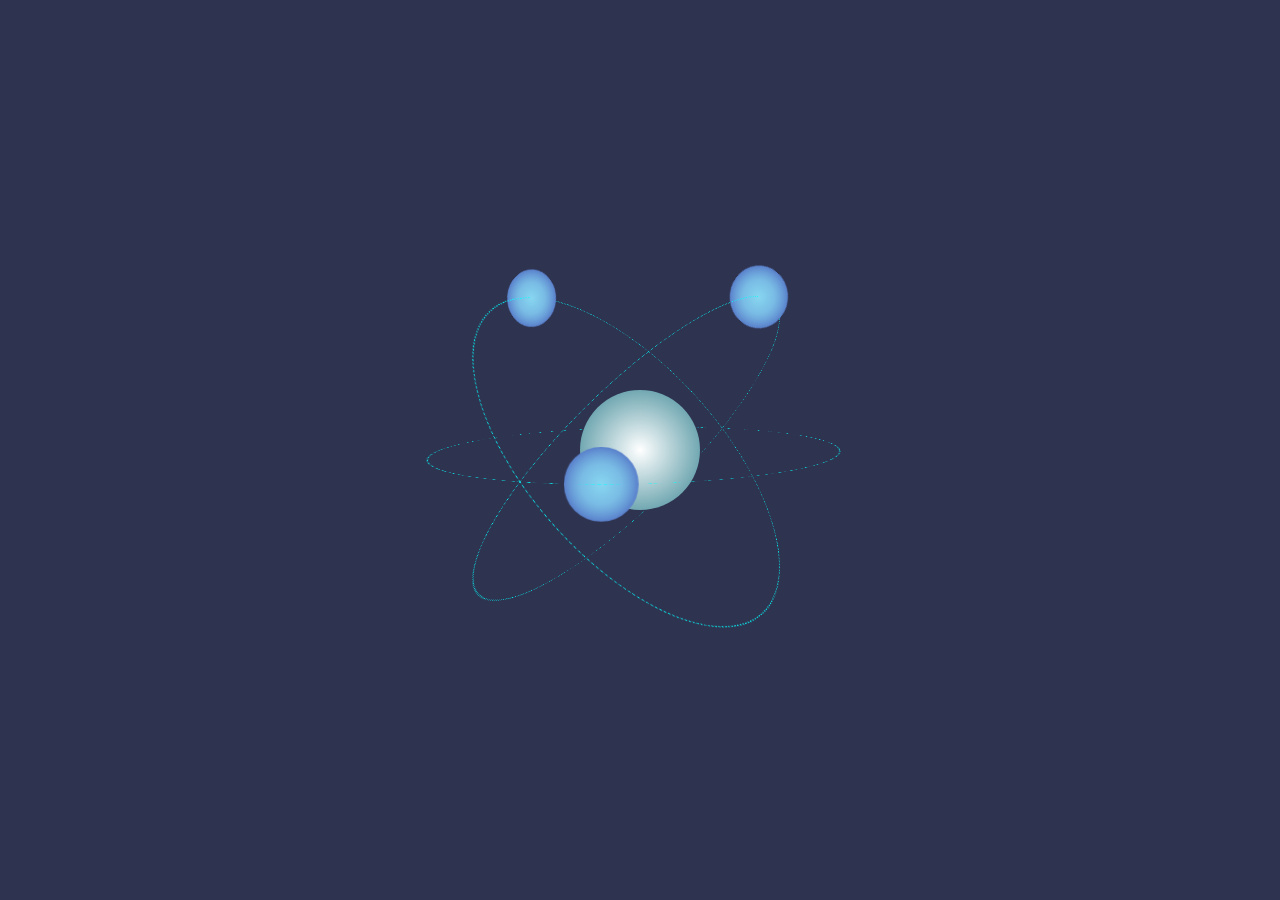
<file: Atom-main/index.html>
<!DOCTYPE html>
<html lang="en">
  <head>
    <meta charset="UTF-8" />
    <meta http-equiv="X-UA-Compatible" content="IE=edge" />
    <meta name="viewport" content="width=device-width, initial-scale=1.0" />
    <title>Atom</title>
    <link rel="stylesheet" href="style.css" />
  </head>
  <body>
    <div class="wrapper">
      <div class="circle circle-1">
        <div class="ball ball-1"></div>
      </div>
      <div class="circle circle-2">
        <div class="ball ball-2"></div>
      </div>
      <div class="circle circle-3">
        <div class="ball ball-3"></div>
      </div>
    </div>
  </body>
</html>
</file>
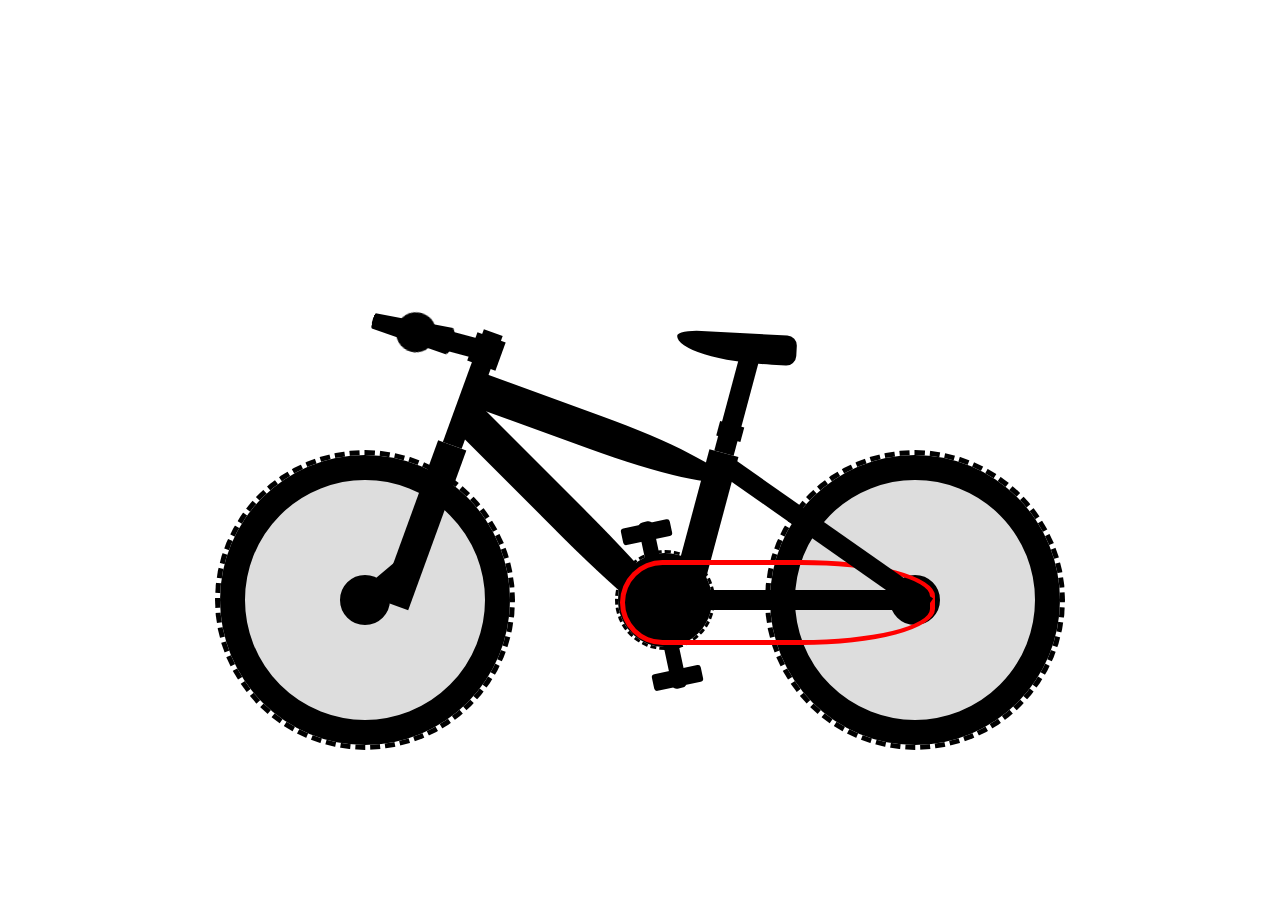
<file: Bicycle/index.html>
<!DOCTYPE html>
<html lang="en">
  <head>
    <meta charset="UTF-8" />
    <meta http-equiv="X-UA-Compatible" content="IE=edge" />
    <meta name="viewport" content="width=device-width, initial-scale=1.0" />
    <title>Bicycle</title>
    <link rel="stylesheet" href="style.css" />
  </head>
  <body>
    <div class="bicycle">
      <div class="wheel front-wheel"></div>
      <div class="front-fork">
        <div class="tube"></div>
      </div>
      <div class="handlebars"></div>
      <div class="crossbar"></div>
      <div class="frame-1"></div>
      <div class="frame-2"></div>
      <div class="seat-tube">
        <div class="seat"></div>
      </div>
      <div class="crank"></div>
      <div class="chain"></div>
      <div class="pedal"></div>
      <div class="back-fork"></div>
      <div class="wheel back-wheel"></div>
    </div>
  </body>
</html>
</file>
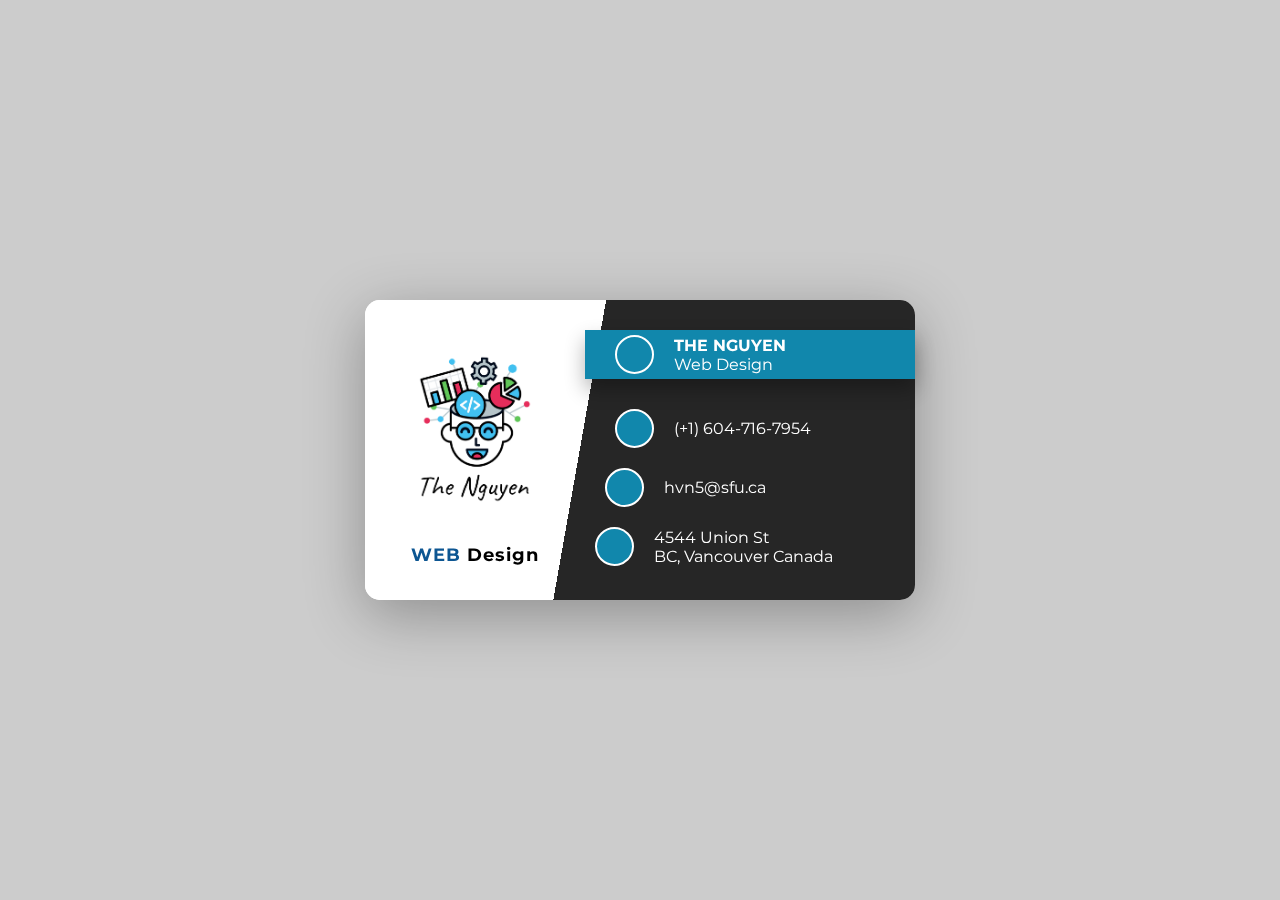
<file: Business-Card/index.html>
<!DOCTYPE html>
<html lang="en">
  <head>
    <meta charset="UTF-8" />
    <meta name="viewport" content="width=device-width, initial-scale=1.0" />
    <meta http-equiv="X-UA-Compatible" content="ie=edge" />
    <link
      href="https://fonts.googleapis.com/css?family=Montserrat"
      rel="stylesheet"
    />
    <link
      rel="stylesheet"
      href="https://use.fontawesome.com/releases/v5.8.1/css/all.css"
      integrity="sha384-50oBUHEmvpQ+1lW4y57PTFmhCaXp0ML5d60M1M7uH2+nqUivzIebhndOJK28anvf"
      crossorigin="anonymous"
    />
    <link rel="stylesheet" href="style.css" />
    <title>Business Card</title>
  </head>
  <body>
    <div class="card-wrapper">
      <div class="card">
        <div class="card-front">
          <div class="left">
            <img src="images/Logo.png" width="150" />
            <h4><span>Web</span> Design</h4>
          </div>
          <div class="right">
            <div class="person right-content">
              <i class="fas fa-user-tie"></i>
              <div>
                <h4>The Nguyen</h4>
                <p>Web Design</p>
              </div>
            </div>
            <div class="phone right-content">
              <i class="fas fa-phone"></i>
              <div>
                <p>(+1) 604-716-7954</p>
              </div>
            </div>
            <div class="email right-content">
              <i class="fas fa-envelope-open"></i>
              <div>
                <p>hvn5@sfu.ca</p>
              </div>
            </div>
            <div class="address right-content">
              <i class="fas fa-map-marker-alt"></i>
              <div>
                <p>4544 Union St</p>
                <p>BC, Vancouver Canada</p>
              </div>
            </div>
          </div>
        </div>
        <div class="card-back">
          <img src="images/Logo.png" />
        </div>
      </div>
    </div>
  </body>
</html>
</file>
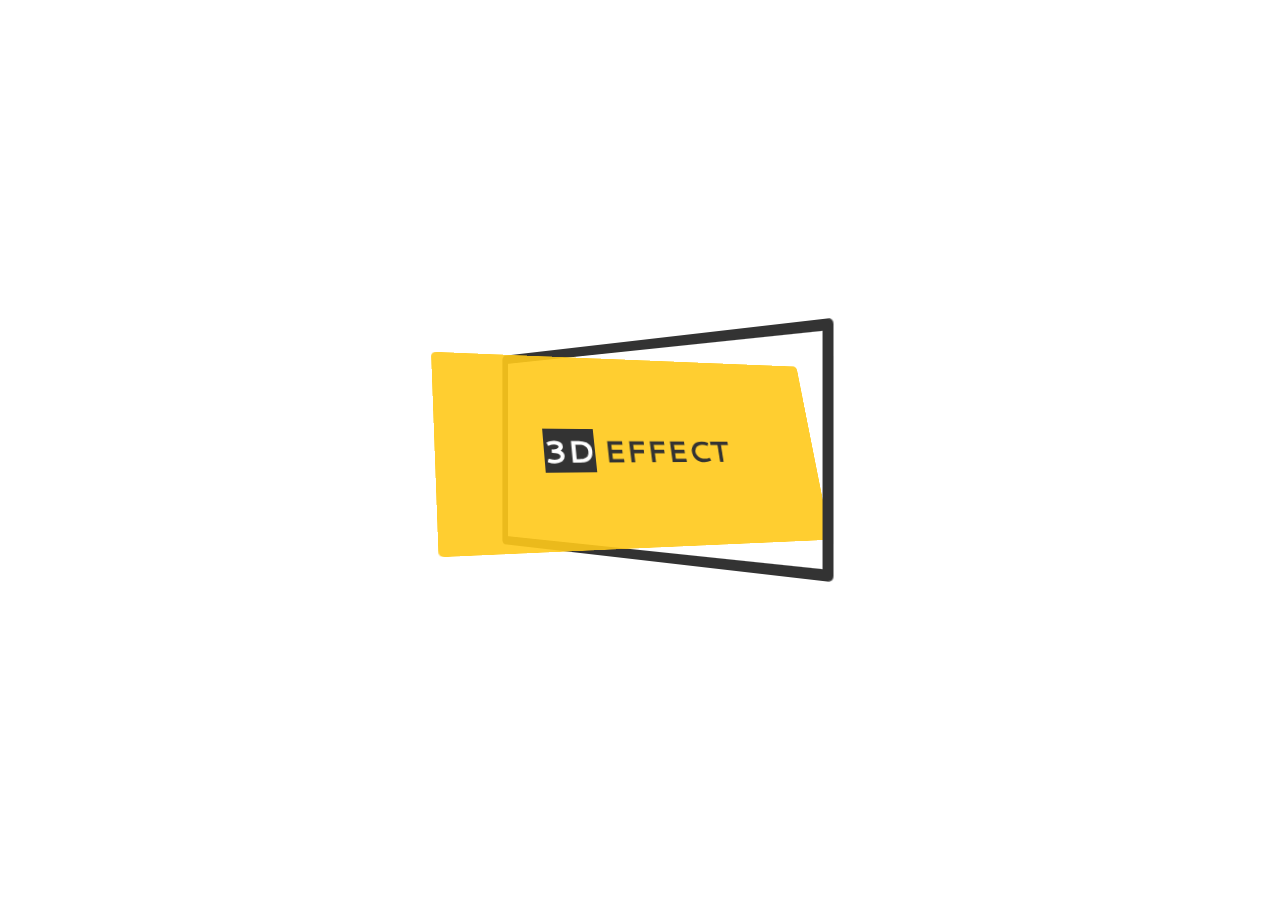
<file: Card-with-3D-Effects-master/index.html>
<!DOCTYPE html>
<html lang="en">
  <head>
    <meta charset="UTF-8" />
    <meta name="viewport" content="width=device-width, initial-scale=1.0" />
    <meta http-equiv="X-UA-Compatible" content="ie=edge" />
    <link
      href="https://fonts.googleapis.com/css?family=Cantarell"
      rel="stylesheet"
    />
    <link rel="stylesheet" href="style.css" />
    <title>3D Card</title>
  </head>
  <body>
    <div class="card-wrapper">
      <div class="card">
        <div class="frame">
          <div class="content">
            <h1 class="heading"><span>3D</span> Effect</h1>
          </div>
        </div>
      </div>
    </div>
  </body>
</html>
</file>
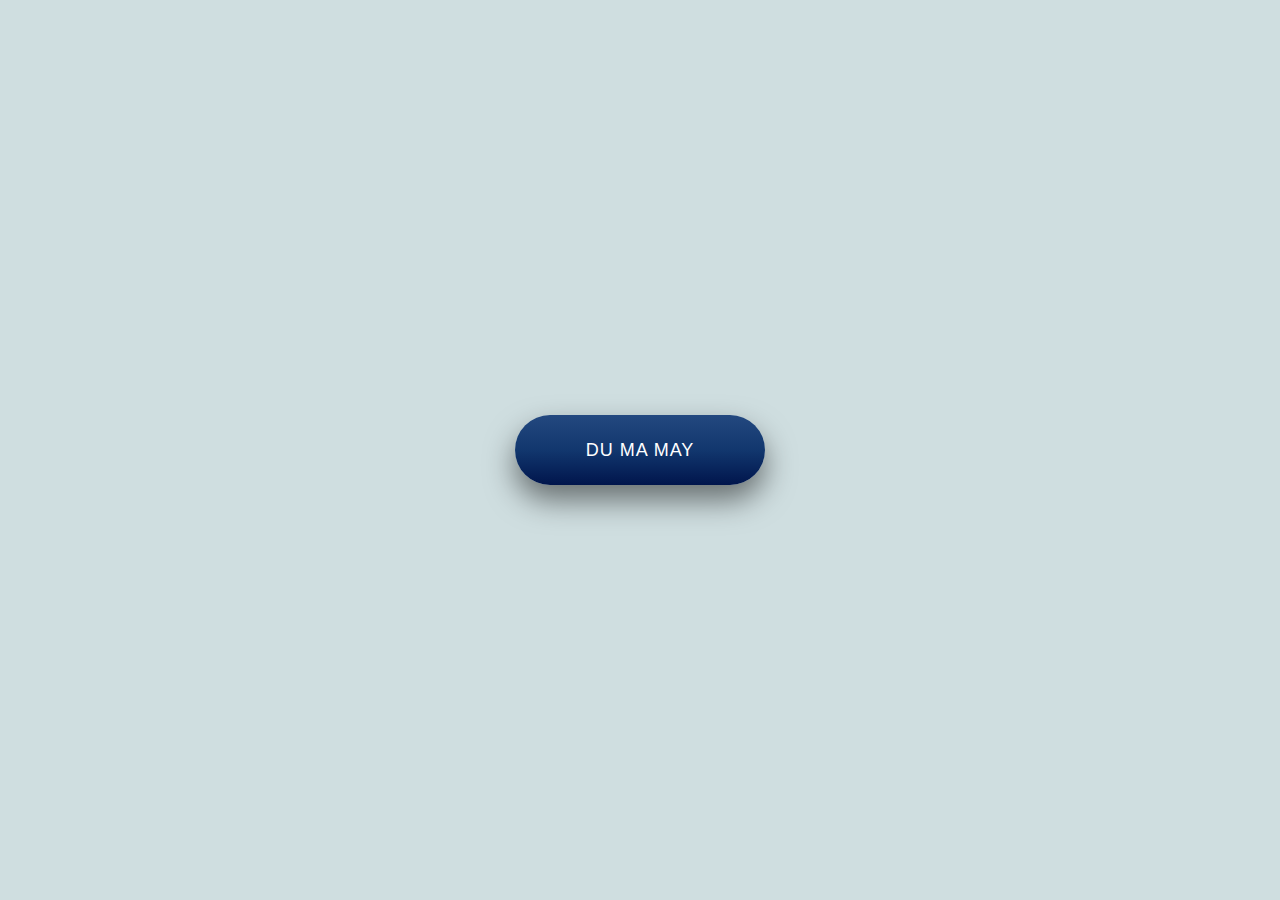
<file: Creative-Button-master/index.html>
<!DOCTYPE html>
<html lang="en">
  <head>
    <meta charset="UTF-8" />
    <meta name="viewport" content="width=device-width, initial-scale=1.0" />
    <meta http-equiv="X-UA-Compatible" content="ie=edge" />
    <link
      href="https://fonts.googleapis.com/css?family=Josefin+Sans&display=swap"
      rel="stylesheet"
    />
    <link rel="stylesheet" href="style.css" />
    <title>Creative Button</title>
  </head>
  <body>
    <div class="wrapper">
      <button class="btn">
        <span class="btn-text-1">Du Ma may</span>
        <span class="btn-text-2">Dit Me May</span>
      </button>
    </div>
  </body>
</html>
</file>
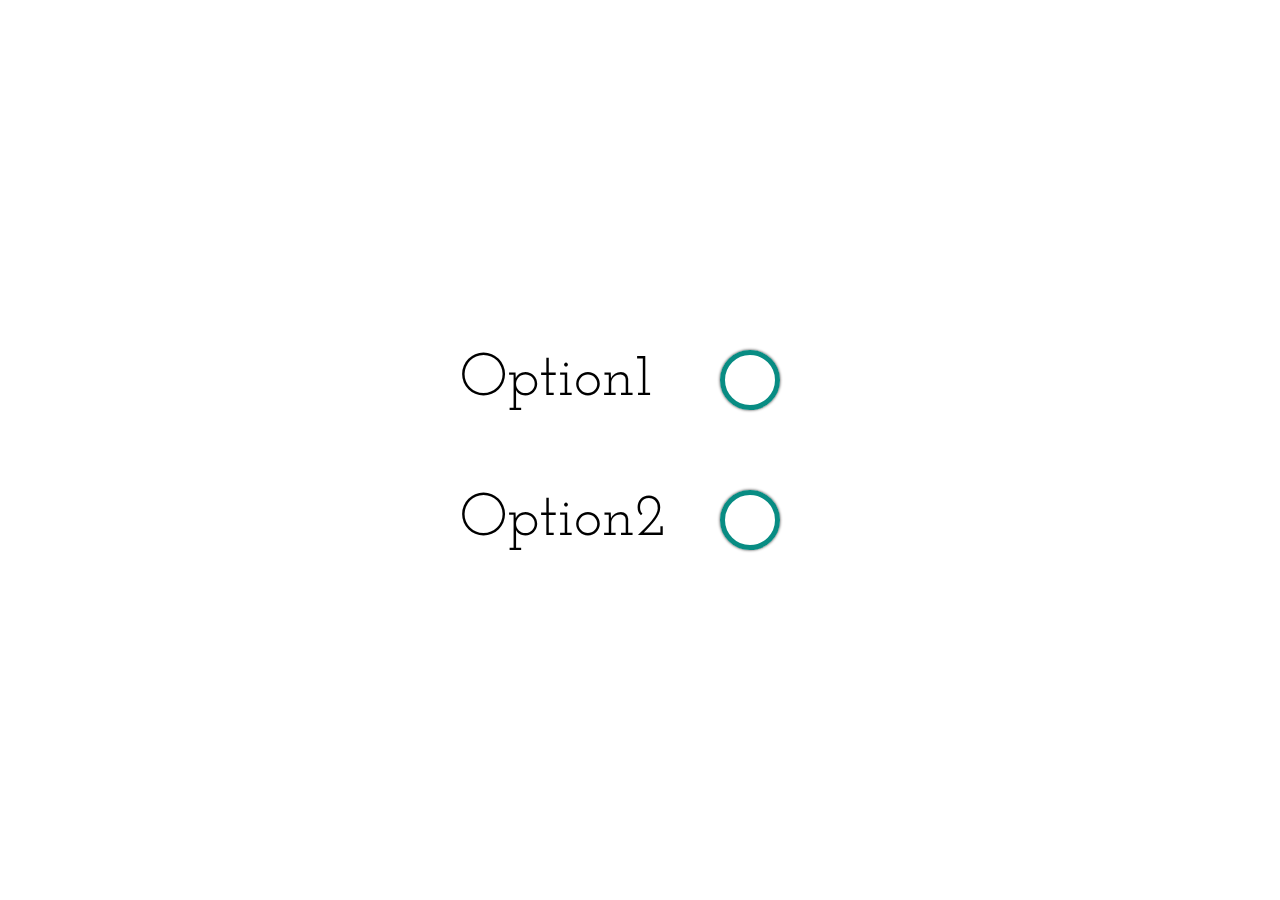
<file: CSS-Custom-Radio-Button-master/index.html>
<!DOCTYPE html>
<html lang="en">
  <head>
    <meta charset="UTF-8" />
    <meta name="viewport" content="width=device-width, initial-scale=1.0" />
    <meta http-equiv="X-UA-Compatible" content="ie=edge" />
    <link
      href="https://fonts.googleapis.com/css?family=Josefin+Slab"
      rel="stylesheet"
    />

    <link rel="stylesheet" href="style.css" />
    <title>Custom CSS Radio Button</title>
  </head>
  <body>
    <div class="wrapper">
      <div class="option">
        <input type="radio" id="check1" name="radio" />
        <label for="check1">Option1</label>
      </div>
      <div class="option">
        <input type="radio" id="check2" name="radio" />
        <label for="check2">Option2</label>
      </div>
    </div>
  </body>
</html>
</file>
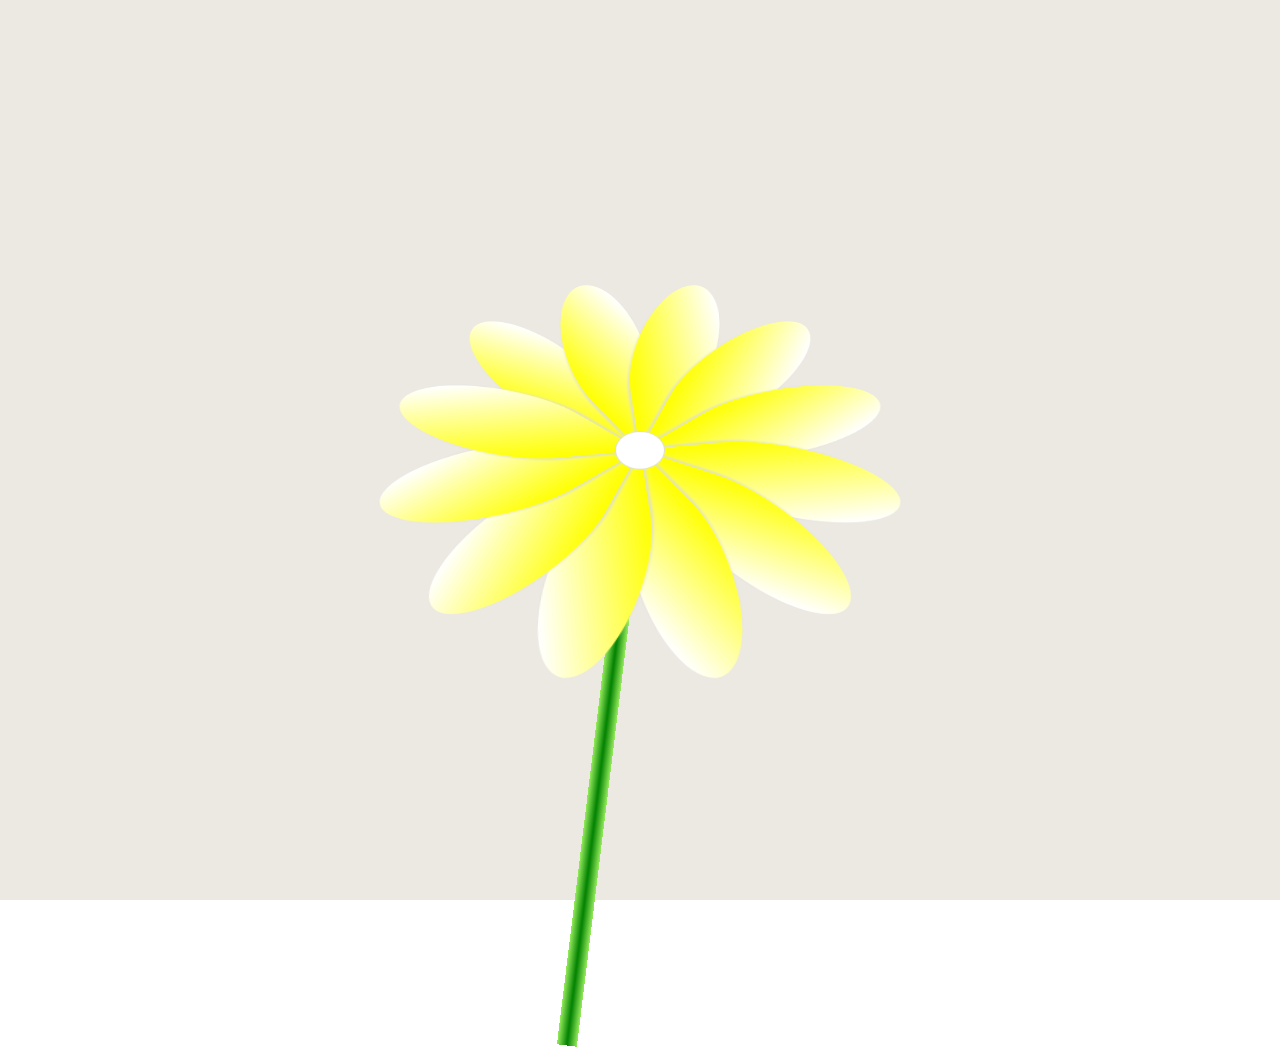
<file: Flower-main/index.html>
<!DOCTYPE html>
<html lang="en">
  <head>
    <meta charset="UTF-8" />
    <meta http-equiv="X-UA-Compatible" content="IE=edge" />
    <meta name="viewport" content="width=\, initial-scale=1.0" />
    <title>Flower</title>
    <link rel="stylesheet" href="style.css" />
  </head>
  <body>
    <div class="flower">
      <div class="petals">
        <div class="petal"></div>
        <div class="petal"></div>
        <div class="petal"></div>
        <div class="petal"></div>
        <div class="petal"></div>
        <div class="petal"></div>
        <div class="petal"></div>
        <div class="petal"></div>
        <div class="petal"></div>
        <div class="petal"></div>
        <div class="petal"></div>
        <div class="petal"></div>
        <div class="circle"></div>
      </div>
      <div class="stem"></div>
    </div>
  </body>
</html>
</file>
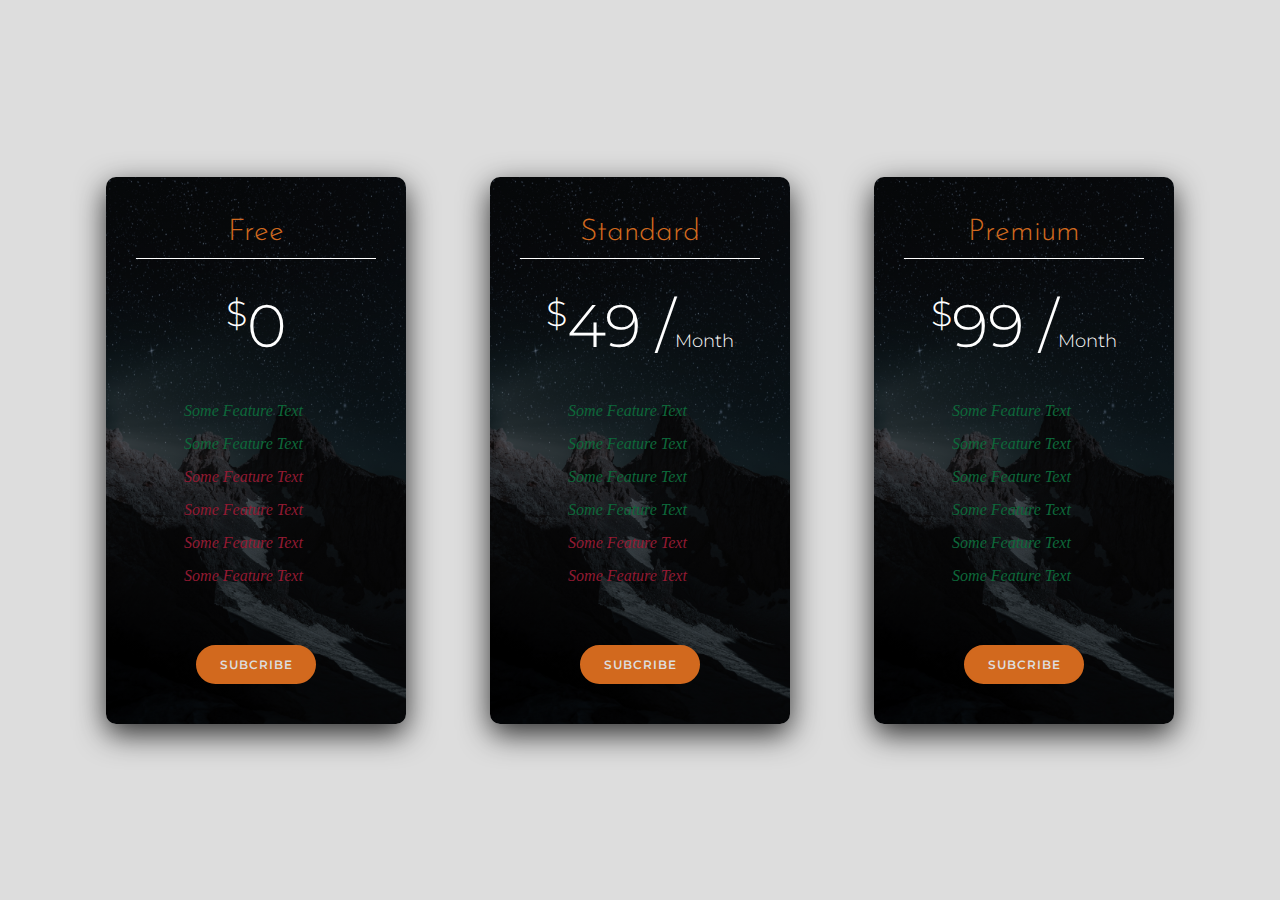
<file: Price-Cards-master/index.html>
<!DOCTYPE html>
<html lang="en">
  <head>
    <meta charset="UTF-8" />
    <meta name="viewport" content="width=device-width, initial-scale=1.0" />
    <meta http-equiv="X-UA-Compatible" content="ie=edge" />
    <link
      href="https://fonts.googleapis.com/css?family=Josefin+Sans:300,400,700|Montserrat:300,400,600"
      rel="stylesheet"
    />
    <link
      rel="stylesheet"
      href="https://use.fontawesome.com/releases/v5.8.1/css/all.css"
      integrity="sha384-50oBUHEmvpQ+1lW4y57PTFmhCaXp0ML5d60M1M7uH2+nqUivzIebhndOJK28anvf"
      crossorigin="anonymous"
    />
    <link rel="stylesheet" href="style.css" />
    <title>Pricing Cards</title>
  </head>
  <body>
    <div class="container">
      <div class="cards-wrapper">
        <div class="card">
          <div class="card-header">
            <h3>Free</h3>
            <h1><sup>$</sup>0</h1>
          </div>
          <div class="card-body">
            <ul>
              <li><i class="fas fa-check">Some Feature Text</i></li>
              <li><i class="fas fa-check">Some Feature Text</i></li>
              <li><i class="fas fa-times">Some Feature Text</i></li>
              <li><i class="fas fa-times">Some Feature Text</i></li>
              <li><i class="fas fa-times">Some Feature Text</i></li>
              <li><i class="fas fa-times">Some Feature Text</i></li>
            </ul>
          </div>
          <div class="card-footer">
            <button type="button">Subcribe</button>
          </div>
        </div>
        <div class="card">
          <div class="card-header">
            <h3>Standard</h3>
            <h1><sup>$</sup>49 /<span>Month</span></h1>
          </div>
          <div class="card-body">
            <ul>
              <li><i class="fas fa-check">Some Feature Text</i></li>
              <li><i class="fas fa-check">Some Feature Text</i></li>
              <li><i class="fas fa-check">Some Feature Text</i></li>
              <li><i class="fas fa-check">Some Feature Text</i></li>
              <li><i class="fas fa-times">Some Feature Text</i></li>
              <li><i class="fas fa-times">Some Feature Text</i></li>
            </ul>
          </div>
          <div class="card-footer">
            <button type="button">Subcribe</button>
          </div>
        </div>
        <div class="card">
          <div class="card-header">
            <h3>Premium</h3>
            <h1><sup>$</sup>99 /<span>Month</span></h1>
          </div>
          <div class="card-body">
            <ul>
              <li><i class="fas fa-check">Some Feature Text</i></li>
              <li><i class="fas fa-check">Some Feature Text</i></li>
              <li><i class="fas fa-check">Some Feature Text</i></li>
              <li><i class="fas fa-check">Some Feature Text</i></li>
              <li><i class="fas fa-check">Some Feature Text</i></li>
              <li><i class="fas fa-check">Some Feature Text</i></li>
            </ul>
          </div>
          <div class="card-footer">
            <button type="button">Subcribe</button>
          </div>
        </div>
      </div>
    </div>
  </body>
</html>
</file>
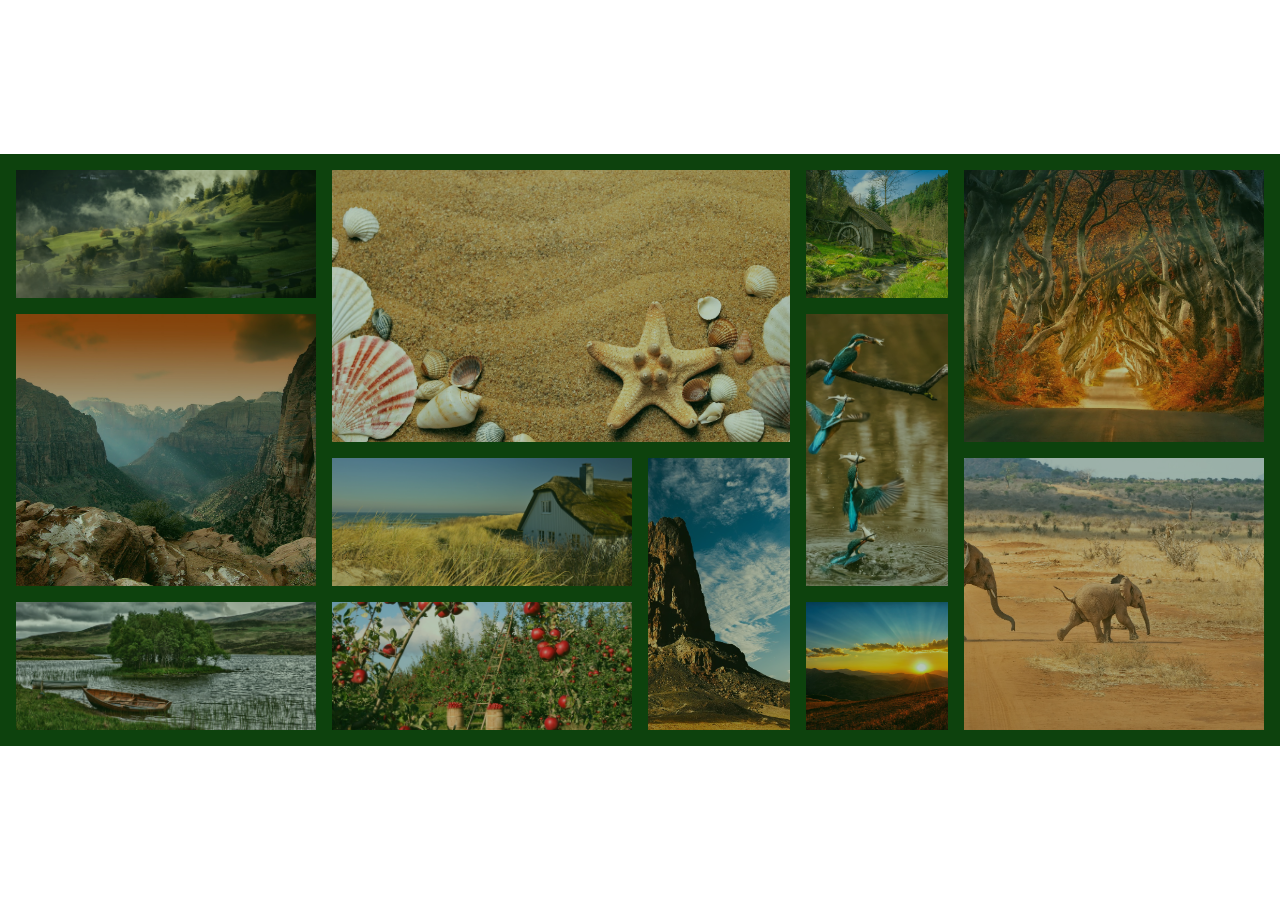
<file: Responsive-Gallery-master/index.html>
<!DOCTYPE html>
<html lang="en">
<head>
  <meta charset="UTF-8">
  <meta http-equiv="X-UA-Compatible" content="IE=edge">
  <meta name="viewport" content="width=device-width, initial-scale=1.0">
  <link rel="stylesheet" href="style.css">
  <title>Gallery</title>
</head>
<body>
  <div class="container">
    <div class="gallery">
      <img src="images/img-1.jpg" class="img img-1">
      <img src="images/img-2.jpg" class="img img-2">
      <img src="images/img-3.jpg" class="img img-3">
      <img src="images/img-4.jpg" class="img img-4">
      <img src="images/img-5.jpg" class="img img-5">
      <img src="images/img-6.jpg" class="img img-6">
      <img src="images/img-7.jpg" class="img img-7">
      <img src="images/img-8.jpg" class="img img-8">
      <img src="images/img-9.jpg" class="img img-9">
      <img src="images/img-10.jpg" class="img img-10">
      <img src="images/img-11.jpg" class="img img-11">
      <img src="images/img-12.jpg" class="img img-12">
    </div>
  </div>
</body>
</html>
</file>
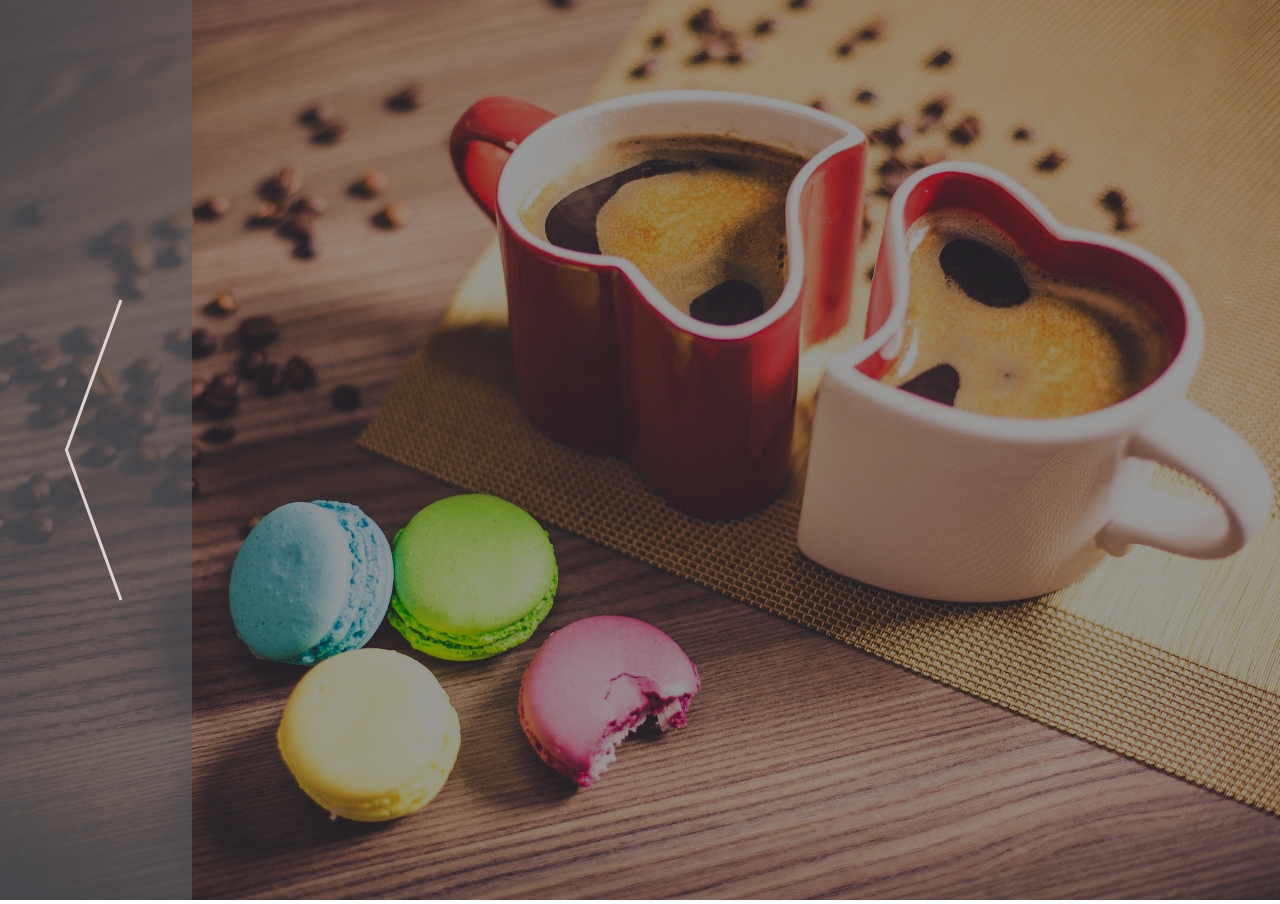
<file: Slideshow/index.html>
<!DOCTYPE html>
<html lang="en">
  <head>
    <meta charset="UTF-8" />
    <meta name="viewport" content="width=device-width, initial-scale=1.0" />
    <meta http-equiv="X-UA-Compatible" content="ie=edge" />
    <link rel="stylesheet" href="style.css" />
    <link
      rel="stylesheet"
      href="https://use.fontawesome.com/releases/v5.3.1/css/all.css"
      integrity="sha384-mzrmE5qonljUremFsqc01SB46JvROS7bZs3IO2EmfFsd15uHvIt+Y8vEf7N7fWAU"
      crossorigin="anonymous"
    />
    <title>Slideshow</title>
  </head>
  <body>
    <div class="container">
      <div class="slideshow-wrapper">
        <div class="control left-arrow">
          <div class="arrow">
            <div class="line line-1"></div>
            <div class="line line-2"></div>
          </div>
        </div>
        <div class="slides">
          <div class="slide slide-1">
            <img src="images/slide-img-1.jpg" alt="" />
          </div>
          <div class="slide slide-2">
            <img src="images/slide-img-2.jpg" alt="" />
          </div>
          <div class="slide slide-3">
            <img src="images/slide-img-3.jpg" alt="" />
          </div>
          <div class="slide slide-4">
            <img src="images/slide-img-4.jpg" alt="" />
          </div>
          <div class="slide slide-5">
            <img src="images/slide-img-5.jpg" alt="" />
          </div>
          <div class="slide slide-6">
            <img src="images/slide-img-6.jpg" alt="" />
          </div>
        </div>
        <div class="control right-arrow">
          <div class="arrow">
            <div class="line line-3"></div>
            <div class="line line-4"></div>
          </div>
        </div>
        <div class="play-pause">
          <i class="fas fa-play"></i>
        </div>
      </div>
    </div>
    <script src="script.js"></script>
  </body>
</html>
</file>
<file: Atom-main/style.css>
* {
  margin: 0;
  padding: 0;
  box-sizing: border-box;
}

html {
  font-size: 62.5%;
}

body {
  width: 100%;
  height: 100vh;
  background-color: rgb(46, 51, 80);
  display: grid;
  place-items: center;
}

.wrapper {
  width: 60rem;
  aspect-ratio: 1;
  display: grid;
  place-items: center;
  perspective: 100rem;
  perspective-origin: 76% 27%;
}

.circle {
  position: absolute;
  width: 40rem;
  aspect-ratio: 1;
  border: 0.1rem dashed #0ff;
  border-radius: 50%;
  transform-style: preserve-3d;
}

.circle-1 {
  transform: rotateY(70deg) rotateX(40deg);
  animation: circle1Anim 2s -1s infinite linear;
}

@keyframes circle1Anim {
  0% {
    transform: rotateY(70deg) rotateX(40deg);
  }
  100% {
    transform: rotateY(70deg) rotateX(40deg) rotateZ(360deg);
  }
}

.circle-2 {
  transform: rotateY(70deg) rotateX(-40deg);
  animation: circle2Anim 2s infinite linear;
}

@keyframes circle2Anim {
  0% {
    transform: rotateY(70deg) rotateX(-40deg);
  }
  100% {
    transform: rotateY(70deg) rotateX(-40deg) rotateZ(360deg);
  }
}

.circle-3 {
  transform: rotateY(180deg) rotateX(90deg);
  animation: circle3Anim 2s infinite linear;
}

@keyframes circle3Anim {
  0% {
    transform: rotateY(180deg) rotateX(90deg);
  }
  100% {
    transform: rotateY(180deg) rotateX(90deg) rotateZ(360deg);
  }
}

.circle-3::before {
  content: '';
  width: 12rem;
  aspect-ratio: 1;
  background-image: radial-gradient(rgb(255, 255, 255), 50%, rgb(55, 132, 146));
  position: absolute;
  top: 50%;
  left: 50%;
  border-radius: 50%;
  transform: translate(-50%, -50%) rotateX(90deg);
  animation: mainBallAnim 2s infinite linear;
}

@keyframes mainBallAnim {
  0% {
    transform: translate(-50%, -50%) rotateX(90deg);
  }
  100% {
    transform: translate(-50%, -50%) rotateX(90deg) rotateY(-360deg);
  }
}

.ball {
  width: 6rem;
  aspect-ratio: 1;
  background-image: radial-gradient(rgb(135, 214, 240), 70%, rgb(44, 44, 167));
  border-radius: 50%;
  position: absolute;
  top: -3rem;
  left: calc(50% - 3rem);
}

.ball-1,
.ball-2 {
  transform: rotateY(-90deg);
  animation: ballAnim 2s infinite linear;
}

@keyframes ballAnim {
  0% {
    transform: rotateY(-90deg);
  }
  100% {
    transform: rotateY(-90deg) rotateX(-360deg);
  }
}

.ball-3 {
  transform: rotateY(90deg) rotateX(90deg);
  animation: ball3Anim 2s infinite linear;
}

@keyframes ball3Anim {
  0% {
    transform: rotateY(90deg) rotateX(90deg);
  }
  100% {
    transform: rotateY(90deg) rotateX(450deg);
  }
}
</file>
<file: Bicycle/style.css>
* {
  margin: 0;
  padding: 0;
  box-sizing: border-box;
}

html {
  font-size: 62.5%;
}

body {
  width: 100%;
  height: 100vh;
  display: grid;
  place-items: center;
}

.bicycle {
  width: 85rem;
  height: 60rem;
  position: relative;
}

.bicycle div {
  position: absolute;
}

.wheel {
  width: 30rem;
  aspect-ratio: 1;
  background-color: black;
  border-radius: 50%;
  bottom: 0;
  border: 0.5rem dashed black;
  background-clip: content-box;
  display: grid;
  place-items: center;
  animation: bicycleAnim 5s infinite linear;
}

.wheel::after {
  content: '';
  width: 24rem;
  aspect-ratio: 1;
  position: absolute;
  border-radius: 50%;
  border: 9.5rem solid #ddd;
  box-sizing: border-box;
}

.back-wheel {
  right: 0;
}

.front-fork {
  width: 3rem;
  height: 17rem;
  background-color: black;
  bottom: 15rem;
  left: 16.5rem;
  transform: rotateZ(20deg);
  transform-origin: left bottom;
}

.front-fork::before {
  content: '';
  width: 2rem;
  height: 5rem;
  background-color: black;
  position: absolute;
  bottom: 0;
  left: 0.5rem;
  transform: rotateZ(30deg) translateX(-1rem);
}

.tube {
  width: 2rem;
  height: 12rem;
  background-color: black;
  left: 0.5rem;
  top: -12rem;
}

.tube::before {
  content: '';
  width: 3rem;
  height: 3rem;
  background-color: black;
  position: absolute;
  left: -0.5rem;
  top: 0.5rem;
}

.handlebars {
  width: 8rem;
  height: 2rem;
  background-color: black;
  top: 18rem;
  left: 19rem;
  transform: rotateZ(15deg);
  perspective: 50rem;
}

.handlebars::before {
  content: '';
  width: 4rem;
  aspect-ratio: 1;
  background-color: black;
  position: absolute;
  top: -1rem;
  left: -1rem;
  border-radius: 50%;
}

.handlebars::after {
  content: '';
  width: 30rem;
  height: 2rem;
  background-color: black;
  position: absolute;
  left: -15.5rem;
  transform: rotateY(-70deg);
  border-radius: 2rem;
}

.crossbar {
  width: 27rem;
  height: 3.5rem;
  background-color: black;
  top: 22rem;
  left: 26rem;
  transform: rotateZ(20deg);
  transform-origin: left top;
  border-radius: 0 50% 50% 0;
}

.frame-1 {
  width: 32rem;
  height: 3.5rem;
  background-color: black;
  top: 25rem;
  left: 26rem;
  transform: rotateZ(45deg);
  transform-origin: left top;
  border-radius: 0 50% 50% 0;
}

.frame-2 {
  width: 25rem;
  height: 2rem;
  background-color: black;
  top: 44rem;
  left: 45rem;
  z-index: 10;
}

.seat-tube {
  width: 3rem;
  height: 18.5rem;
  background-color: black;
  top: 30rem;
  left: 47rem;
  transform: rotateZ(15deg);
}

.seat-tube::before {
  content: '';
  width: 2rem;
  height: 11rem;
  position: absolute;
  background-color: black;
  top: -11rem;
  left: 0.5rem;
}

.seat-tube::after {
  content: '';
  width: 2.5rem;
  height: 1.5rem;
  position: absolute;
  background-color: black;
  top: -3rem;
  left: 0.25rem;
}

.seat {
  width: 12rem;
  height: 3rem;
  background-color: black;
  top: -12rem;
  left: -6rem;
  transform: rotateZ(-12deg);
  border-radius: 20% 1rem 1rem 80%;
}

.back-fork {
  width: 2rem;
  height: 25rem;
  background-color: black;
  left: 60rem;
  top: 26rem;
  transform: rotateZ(-55deg);
  z-index: 10;
}

.crank {
  width: 10rem;
  height: 10rem;
  background-color: black;
  border-radius: 50%;
  top: 40rem;
  left: 40rem;
  border: 0.3rem dashed black;
  background-clip: content-box;
  animation: bicycleAnim 10s infinite linear;
}

.pedal {
  width: 1.5rem;
  height: 17rem;
  background-color: black;
  top: 37rem;
  left: 44rem;
  transform: rotateZ(-12deg);
  border-radius: 0.5rem;
  animation: bicycleAnim 10s infinite linear;
}

.pedal::before,
.pedal::after {
  content: '';
  width: 5rem;
  height: 1.7rem;
  background-color: black;
  position: absolute;
  left: -1.8rem;
  border-radius: 0.3rem;
  animation: bicycleAnim 10s infinite linear reverse;
}

@keyframes bicycleAnim {
  0% {
    transform: rotateZ(0);
  }
  100% {
    transform: rotateZ(-360deg);
  }
}

.pedal::before {
  top: 0.2rem;
}

.pedal::after {
  bottom: 0.2rem;
}

.chain {
  width: 31.5rem;
  height: 8.5rem;
  border: 0.5rem solid red;
  top: 41rem;
  left: 40.5rem;
  border-radius: 5rem 50% 50% 5rem;
  z-index: 10;
}
</file>
<file: Business-Card/style.css>
* {
  margin: 0;
  padding: 0;
}

body {
  font-family: 'Montserrat', sans-serif;
  background-color: #ccc;
}

.card-wrapper {
  position: absolute;
  top: 50%;
  left: 50%;
  transform: translate(-50%, -50%);
  perspective: 1000px;
}

.card {
  width: 550px;
  height: 300px;
  background-color: #fff;
  transform-style: preserve-3d;
  position: relative;
  box-shadow: 0 15px 60px rgba(0, 0, 0, 0.3);
  border-radius: 15px;
  transition: transform 1s;
}

.card-wrapper:hover .card {
  transform: rotateY(180deg);
}

.card-front,
.card-back {
  width: 100%;
  height: 100%;
  backface-visibility: hidden;
  border-radius: inherit;
}

.card-front {
  display: flex;
  background: linear-gradient(
    100deg,
    rgb(255, 255, 255) 40%,
    rgb(38, 38, 38) 0
  );
}

.left {
  width: 40%;
  display: flex;
  flex-direction: column;
  justify-content: center;
  align-items: center;
}

.left img {
  width: 80%;
}

.left h4 {
  margin: 10px;
  font-size: 18px;
  letter-spacing: 1px;
}

.left span {
  text-transform: uppercase;
  color: #0d5692;
}

.right {
  width: 60%;
  color: #fff;
}

.right-content {
  display: flex;
  align-items: center;
  margin: 20px 0;
}

.person {
  background-color: #1187ac;
  padding: 5px 0 5px 30px;
  margin: 30px 0;
  box-shadow: 0 10px 20px rgba(0, 0, 0, 0.3);
}

.right-content i {
  width: 35px;
  height: 35px;
  border: 2px solid white;
  border-radius: 50%;
  display: flex;
  justify-content: center;
  align-items: center;
  background-color: #1187ac;
  margin-right: 20px;
}

.person h4 {
  text-transform: uppercase;
}

.phone {
  padding-left: 30px;
}

.email {
  padding-left: 20px;
}

.address {
  padding-left: 10px;
}

.card-back {
  transform: rotateY(180deg);
  position: absolute;
  top: 0;
  left: 0;
  display: flex;
  justify-content: center;
  align-items: center;
}

.card-back img {
  width: 40%;
}
</file>
<file: Card-with-3D-Effects-master/style.css>
* {
  margin: 0;
  padding: 0;
}

.card-wrapper {
  width: 100%;
  height: 100vh;
  display: flex;
  justify-content: center;
  align-items: center;
}

.card {
  perspective: 800px;
}

.frame {
  border: 10px solid #333;
  border-radius: 5px;
  transform-style: preserve-3d;
  transform: rotateY(-40deg);
  transition: all 0.5s;
}

.content {
  width: 400px;
  height: 200px;
  background-color: rgba(255, 201, 25, 0.9);
  display: flex;
  justify-content: center;
  align-items: center;
  transform: rotateY(60deg) rotateX(20deg);
  transition: all 0.5s;
  border-radius: 5px;
}

.card:hover .frame {
  transform: rotateY(0);
}

.card:hover .content {
  transform: rotateY(0) rotateX(0);
  border-radius: 0;
}

.heading {
  font-family: 'Cantarell', sans-serif;
  text-transform: uppercase;
  color: #333;
}

.heading span {
  background-color: #333;
  color: white;
}
</file>
<file: Creative-Button-master/style.css>
* {
  margin: 0;
  padding: 0;
  font-family: 'Josefins Sans', sans-serif;
}

body {
  background-color: #cfdee0;
}

.btn-wrapper {
  width: 100%;
  height: 100vh;
}

.btn {
  position: absolute;
  top: 50%;
  left: 50%;
  transform: translate(-50%, -50%);
  width: 250px;
  height: 70px;
  background: linear-gradient(to top, #00154c, #12376e, #23487f);
  color: #fff;
  border-radius: 50px;
  border: none;
  outline: none;
  cursor: pointer;
  box-shadow: 0 15px 30px rgba(0, 0, 0, 0.5);
  overflow: hidden;
}

.btn span {
  font-size: 18px;
  text-transform: uppercase;
  letter-spacing: 1px;
  transition: top 0.2s;
}

.btn-text-1 {
  position: absolute;
  width: 100%;
  top: 50%;
  left: 0;
  transform: translateY(-50%);
}

.btn-text-2 {
  position: absolute;
  width: 100%;
  top: 150%;
  left: 0;
  transform: translateY(-50%);
}

.btn:hover .btn-text-1 {
  top: -100%;
}

.btn:hover .btn-text-2 {
  top: 50%;
}
</file>
<file: CSS-Custom-Radio-Button-master/style.css>
* {
  margin: 0;
  padding: 0;
  box-sizing: border-box;
}

.wrapper {
  width: 100%;
  height: 100vh;
  display: flex;
  justify-content: center;
  align-items: center;
  flex-direction: column;
}

.option {
  width: 400px;
  height: 100px;
  margin: 20px;
  padding: 20px;
  display: flex;
  align-items: center;
  position: relative;
}

.option input {
  display: none;
}

.option label {
  font-family: 'Josefin Slab', sans-serif;
  font-size: 60px;
  cursor: pointer;
}

.option label::after {
  content: '';
  position: absolute;
  width: 50px;
  height: 50px;
  border: 5px solid #088c83;
  border-radius: 50%;
  right: 15%;
  box-shadow: 0 0 3px rgba(0, 0, 0, 0.8);
}

.option label::before {
  content: '';
  position: absolute;
  top: 50%;
  right: 17.5%;
  transform: translateY(-50%);
  width: 40px;
  height: 40px;
  background-color: #088c83;
  border-radius: 50%;
  box-shadow: 0 0 3px rgba(0, 0, 0, 0.8);
  opacity: 0;
  transition: opacity 0.4s;
}

.option input:checked ~ label::before {
  opacity: 1;
}
</file>
<file: Flower-main/style.css>
* {
  margin: 0;
  padding: 0;
  box-sizing: border-box;
}

html {
  font-size: 62.5%;
}

.flower {
  width: 100%;
  height: 100vh;
  background-color: rgb(236, 232, 226);
  display: flex;
  justify-content: center;
  align-items: center;
  perspective: 100rem;
}

.petals {
  width: 40rem;
  height: 40rem;
  position: relative;
  transform: rotateX(40deg);
}

.petal {
  width: 15rem;
  height: 15rem;
  position: absolute;
  top: 5rem;
  left: 5rem;
  transform-origin: bottom right;
}

.petal::before {
  content: '';
  width: 100%;
  height: 100%;
  position: absolute;
  background: linear-gradient(#fff, #ff0);
  border-radius: 50% 50% 0 50%;
  transform: skew(23deg, 23deg);
  box-shadow: 0.3rem 0.3rem 0.3rem #ddd;
  transform-origin: bottom right;
}

.petal:nth-child(1) {
  transform: rotateZ(0);
}

.petal:nth-child(2) {
  transform: rotateZ(30deg);
}

.petal:nth-child(3) {
  transform: rotateZ(60deg);
}

.petal:nth-child(4) {
  transform: rotateZ(90deg);
}

.petal:nth-child(5) {
  transform: rotateZ(120deg);
}

.petal:nth-child(6) {
  transform: rotateZ(150deg);
}

.petal:nth-child(7) {
  transform: rotateZ(180deg);
}

.petal:nth-child(8) {
  transform: rotateZ(210deg);
}

.petal:nth-child(9) {
  transform: rotateZ(240deg);
}

.petal:nth-child(10) {
  transform: rotateZ(270deg);
}

.petal:nth-child(11) {
  transform: rotateZ(300deg);
}

.petal:nth-child(12) {
  transform: rotateZ(330deg);
}

.circle {
  width: 5rem;
  height: 5rem;
  background-color: #fff;
  position: absolute;
  top: 50%;
  left: 50%;
  transform: translate(-50%, -50%);
  border: 0.1rem solid #ddd;
  border-radius: 50%;
}

.stem {
  position: absolute;
  width: 2rem;
  height: 60rem;
  background-image: linear-gradient(
    to right,
    rgb(149, 235, 92),
    green,
    rgb(149, 235, 92)
  );
  transform: translateY(50%) rotateZ(7deg);
  transform-origin: top;
  z-index: -1;
}
</file>
<file: Price-Cards-master/style.css>
* {
  margin: 0;
  padding: 0;
  box-sizing: border-box;
}

.container {
  width: 100%;
  height: 100vh;
  background-color: #ddd;
}

.cards-wrapper {
  width: 90%;
  margin: auto;
  height: 100%;
  display: flex;
  justify-content: space-around;
  align-items: center;
}

.card {
  width: 300px;
  background: linear-gradient(rgba(0, 0, 0, 0.5), rgba(0, 0, 0, 0.6)),
    url(images/bg.jpg) center no-repeat;
  background-size: cover;
  color: #fff;
  text-align: center;
  border-radius: 10px;
  box-shadow: 0 10px 30px rgba(0, 0, 0, 0.8);
  transition: all 0.4s;
}

.card:hover {
  transform: scale(1.1);
  box-shadow: 0 15px 60px rgba(0, 0, 0, 0.8);
}

.card-header {
  margin-bottom: 40px;
}

.card-header h3 {
  font-family: 'Josefin Sans', sans-serif;
  font-size: 30px;
  font-weight: 300;
  color: chocolate;
  margin: 30px;
  border-bottom: 1px groove #fff;
  padding: 10px;
}

.card-header h1 {
  font-family: 'Montserrat', sans-serif;
  font-size: 60px;
  font-weight: 300;
}

.card-header sup {
  font-size: 35px;
}

.card-header span {
  font-size: 18px;
}

.card-body {
  margin-bottom: 60px;
}

.card-body li {
  list-style: none;
  font-family: 'Josefin Sans' sans-serif;
  font-size: 16px;
  font-weight: 300;
  margin: 15px 0;
}

.card-body i {
  margin-right: 25px;
}

.card-body .fa-check {
  color: #0d683a;
}

.card-body .fa-times {
  color: #911a32;
}

.card-footer {
  margin-bottom: 40px;
}

.card-footer button {
  width: 120px;
  padding: 10px;
  background-color: chocolate;
  color: #ddd;
  font-family: 'Montserrat', sans-serif;
  font-size: 12px;
  font-weight: 600;
  text-transform: uppercase;
  letter-spacing: 1px;
  border: 2px solid chocolate;
  border-radius: 50px;
  outline: none;
  cursor: pointer;
}

@media (max-width: 1200px) {
  .container {
    height: 100%;
  }

  .cards-wrapper {
    flex-wrap: wrap;
  }

  .card {
    margin: 50px;
  }
}
</file>
<file: Responsive-Gallery-master/style.css>
*{
  margin: 0;
  padding: 0;
  box-sizing: border-box;
}

.container{
  width: 100%;
  height: 100vh;
  display: flex;
  align-items: center;
}

.gallery{
  display: grid;
  grid-template-columns: repeat(8, minmax(10px, 1fr));
  grid-template-rows: repeat(4, 10vw);
  grid-gap: 16px;
  background-color: #0d420d;
  padding: 16px;
}

.img{
  width: 100%;
  height: 100%;
  object-fit: cover;
  opacity: .7;
  transition: opacity .5s;
}

.img:hover{
  opacity: 1;
}

.img-1{
  grid-column: 1 / 3;
  grid-row: 1 / 2;
}

.img-2{
  grid-column: 3 / 6;
  grid-row: 1 / 3;
}

.img-3{
  grid-column: 6 / 7;
  grid-row: 1 / 2;
}

.img-4{
  grid-column: 7 / 9;
  grid-row: 1 / 3;
}

.img-5{
  grid-column: 1 / 3;
  grid-row: 2 / 4;
}

.img-6{
  grid-column: 3 / 5;
  grid-row: 3 / 4;
}

.img-7{
  grid-column: 6 / 7;
  grid-row: 2 / 4;
}

.img-8{
  grid-column: 5 / 6;
  grid-row: 3 / 5;
}

.img-9{
  grid-column: 1 / 3;
  grid-row: 4 / 5;
}

.img-10{
  grid-column: 3 / 5;
  grid-row: 4 / 5;
}

.img-11{
  grid-column: 6 / 7;
  grid-row: 4 / 5;
}

.img-12{
  grid-column: 7 / 9;
  grid-row: 3 / 5;
}
</file>
<file: Slideshow/style.css>
* {
  margin: 0;
  padding: 0;
}

.slideshow-wrapper {
  width: 100%;
  height: 100vh;
  position: relative;
  background-color: black;
}

.slide {
  width: 100%;
  height: 100%;
  position: absolute;
  background-color: #000;
  transition: opacity 1s;
}

.slide img {
  width: inherit;
  height: inherit;
  object-fit: cover;
  opacity: 0.6;
}

.arrows-visibility {
  opacity: 0;
}

.control {
  position: absolute;
  top: 0;
  width: 15vw;
  height: 100%;
  background-color: rgba(92, 94, 97, 0.6);
  z-index: 100;
  cursor: pointer;
  display: flex;
  justify-content: center;
  align-items: center;
  transition: opacity 0.5s linear;
}

.control:hover {
  opacity: 1;
}

.left-arrow {
  left: 0;
}

.right-arrow {
  right: 0;
}

.line {
  width: 0.2rem;
  height: 10rem;
  background-color: #ddd5d5;
}

.line-1 {
  transform: rotate(20deg) translateY(0.35rem);
}

.line-2 {
  transform: rotate(-20deg) translateY(-0.35rem);
}

.line-3 {
  transform: rotate(-20deg) translateY(0.35rem);
}

.line-4 {
  transform: rotate(20deg) translateY(-0.35rem);
}

.play-pause {
  position: absolute;
  bottom: 5%;
  left: 50%;
  transform: translateX(-50%);
  cursor: pointer;
}

.play-pause i {
  color: white;
  font-size: 50px;
}
</file>
